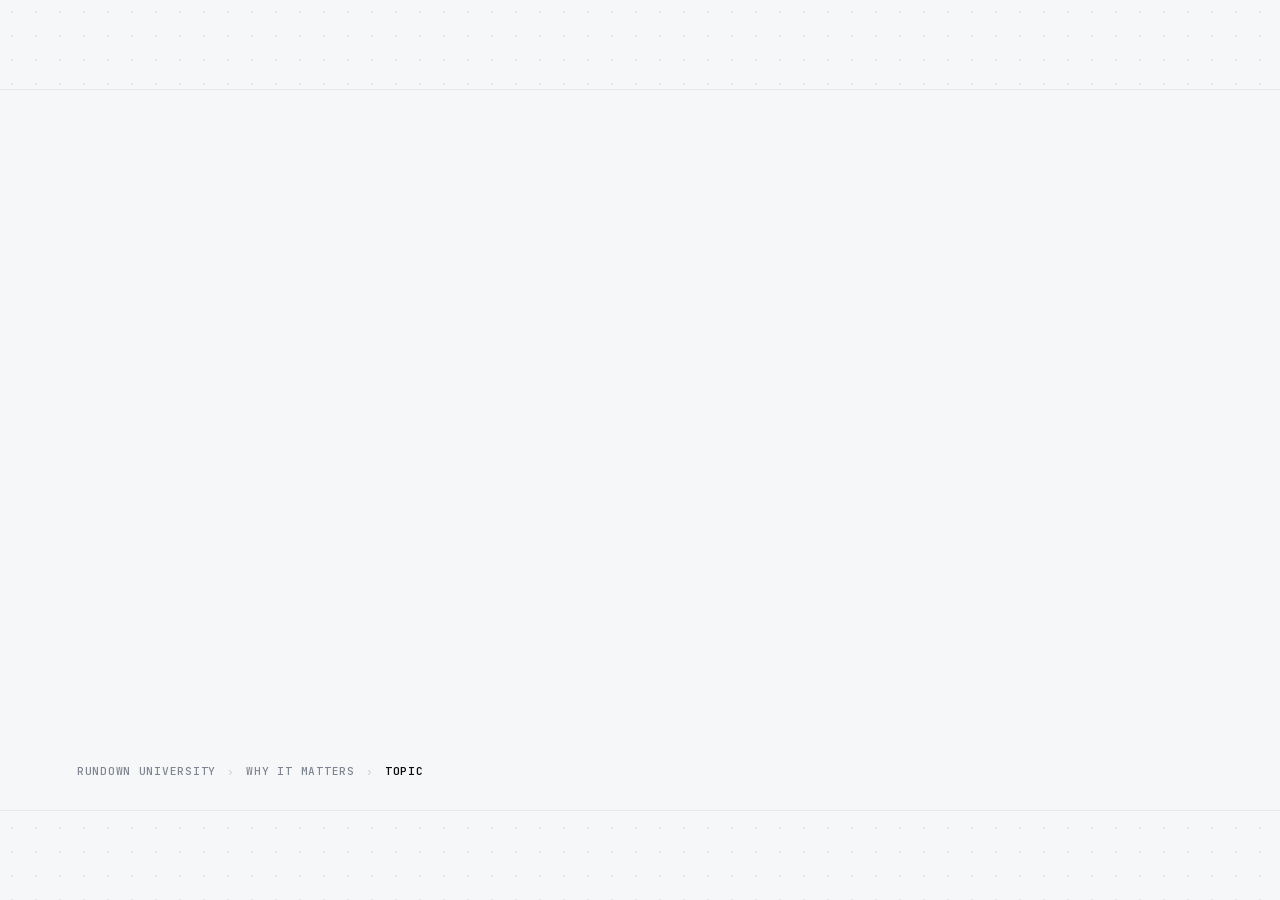
<file: .claude/skills/why-does-this-matter/assets/template.html>
<!DOCTYPE html>
<html lang="en">
<head>
<meta charset="UTF-8">
<meta name="viewport" content="width=device-width, initial-scale=1.0">
<title>Why TOPIC matters</title>
<style>
@font-face {
  font-family: 'Satoshi Variable';
  src: url([data-uri]) format('woff2-variations');
  font-weight: 300 900;
  font-style: normal;
  font-display: swap;
}

@font-face {
  font-family: 'JetBrains Mono';
  src: url([data-uri]) format('woff2');
  font-weight: 400 700;
  font-style: normal;
  font-display: swap;
}
/* ===== NAPKIN THEME (light). Do not change tokens, fonts, or stage size ===== */
:root{
  --bg:#F6F7F9; --panel:#FFFFFF; --panel-2:#EEF1F5; --line:#E1E5EA; --line-2:#CDD3DB;
  --text:#0B0C0F; --text-soft:#4A5260; --muted:#7E8590;
  --blue:#2B7BE4; --blue-soft:rgba(43,123,228,.12);
  --green:#16A34A; --green-soft:rgba(22,163,74,.12);
  --red:#DC4C4C; --red-soft:rgba(220,76,76,.12);
  --display:'Satoshi Variable','Helvetica Neue',Arial,sans-serif;
  --mono:'JetBrains Mono','SF Mono',Menlo,monospace;
}
*{box-sizing:border-box}
html,body{margin:0;height:100%;background:var(--bg);color:var(--text);font-family:var(--display);-webkit-font-smoothing:antialiased;overflow:hidden}
body{background-image:radial-gradient(rgba(11,12,15,.07) 1px,transparent 1px);background-size:24px 24px}

/* 16:9 stage, scaled to fit the window */
.stage{position:absolute;left:50%;top:50%;width:1600px;height:900px;transform:translate(-50%,-50%) scale(var(--s,1));transform-origin:center;background:var(--bg);box-shadow:0 0 0 1px var(--line)}
.slide{position:absolute;inset:0;padding:56px 96px 104px;display:none;grid-template-rows:auto 1fr;gap:28px}
.slide.on{display:grid;animation:enter .35s ease}
@keyframes enter{from{opacity:0}to{opacity:1}}

/* builds: any element with data-b="n" appears on click n. Slides open with build 1 already shown. */
[data-b]:not(.cell):not(.side){opacity:0;transform:translateY(16px);transition:opacity .45s ease,transform .45s ease}
[data-b].in:not(.cell):not(.side){opacity:1;transform:none}
.cell[data-b]>*,.side[data-b]>*{opacity:0;transform:translateY(16px);transition:opacity .45s ease,transform .45s ease}
.cell[data-b].in>*,.side[data-b].in>*{opacity:1;transform:none}
svg [data-b]{transform-box:fill-box;transform:translateY(12px)}
svg [data-b].in{transform:none}
svg .dim{transition:opacity .45s ease}

/* type */
.eyebrow{display:inline-flex;align-items:center;gap:14px;font-family:var(--mono);font-size:17px;letter-spacing:.14em;text-transform:uppercase;color:var(--muted);font-weight:500}
.eyebrow::before{content:'';width:36px;height:2px;background:var(--blue)}
h1{font-size:88px;line-height:1.04;letter-spacing:-.025em;font-weight:900;margin:22px 0 0;max-width:19ch;text-wrap:balance}
h1 em,h2 em{font-style:normal;background:var(--blue-soft);padding:0 14px;border-radius:6px;box-decoration-break:clone;-webkit-box-decoration-break:clone}
h2{font-size:56px;line-height:1.08;letter-spacing:-.02em;font-weight:800;margin:12px 0 0;text-wrap:balance}
.sub{font-size:30px;line-height:1.45;color:var(--text-soft);max-width:44ch;margin:28px 0 0}
.head{display:grid;align-content:start}
.mono{font-family:var(--mono)}

/* slide type: board (one big diagram + caption) */
.board{background:var(--panel);border:1px solid var(--line);border-radius:16px;padding:32px 40px 26px;display:grid;grid-template-rows:1fr auto;gap:16px;min-height:0}
.board svg{width:100%;height:100%;display:block}
.cap{margin:0;font-family:var(--mono);font-size:20px;color:var(--muted);line-height:1.4}

/* slide type: cells · 3 facts, or 3 to 5 steps (class="cells steps" + style="--n:4"). Rows share one grid so numbers, claims and sentences align across columns even when a claim wraps. */
.cells{--n:3;display:grid;grid-template-columns:repeat(var(--n),minmax(0,1fr));grid-template-rows:1fr auto auto auto;gap:0 1px;background:var(--line);border:1px solid var(--line);border-radius:16px;overflow:hidden}
.cell{background:var(--panel);padding:36px 40px;display:grid;grid-row:span 4;grid-template-rows:subgrid;row-gap:16px;align-items:start}
.cell svg{width:100%;height:100%;min-height:0;display:block;align-self:stretch}
.cells.steps .num::before{content:'STEP '}
.cells.compact .cell{padding:28px 28px}
.cells.compact .cell h3{font-size:30px}
.cells.compact .cell p{font-size:26px;line-height:1.4}
.num{font-family:var(--mono);font-size:18px;letter-spacing:.12em;color:var(--blue);font-weight:500}
.cell h3{margin:0;font-size:38px;font-weight:800;line-height:1.15;letter-spacing:-.015em}
.cell p{margin:0;font-size:26px;line-height:1.45;color:var(--text-soft)}

/* slide type: pair (without / with) */
.pair{display:grid;grid-template-columns:1fr 1fr;grid-template-rows:auto 1fr auto;gap:0 1px;background:var(--line);border:1px solid var(--line);border-radius:16px;overflow:hidden}
.side{background:var(--panel);padding:44px 56px 40px;display:grid;grid-row:span 3;grid-template-rows:subgrid;row-gap:22px;align-items:start}
.side .top{display:flex;align-items:center;gap:20px}
.side svg{width:100%;height:100%;min-height:0;display:block}
.mark{width:64px;height:64px;border-radius:50%;display:grid;place-items:center;font-family:var(--mono);font-weight:600;font-size:28px;flex:0 0 auto}
.mark.x{background:var(--red-soft);color:var(--red)}
.mark.ok{background:var(--green-soft);color:var(--green)}
.side b{display:block;font-family:var(--mono);font-size:18px;letter-spacing:.12em;text-transform:uppercase;color:var(--muted);font-weight:500}
.side p{margin:0;font-size:34px;line-height:1.35;font-weight:600;letter-spacing:-.01em}
.side p span{color:var(--text-soft);font-weight:400;display:block;margin-top:10px;font-size:26px}

/* slide type: remember */
.remember{display:grid;align-content:center;justify-items:start;gap:34px}
.remember .k{font-family:var(--mono);font-size:18px;letter-spacing:.14em;text-transform:uppercase;color:var(--green);font-weight:500;display:inline-flex;align-items:center;gap:14px}
.remember .k::before{content:'';width:36px;height:2px;background:var(--green)}
.remember p{margin:0;font-size:84px;font-weight:900;line-height:1.05;letter-spacing:-.025em;max-width:16ch;text-wrap:balance}

/* chrome: breadcrumb · dots · count */
.foot{position:absolute;left:96px;right:96px;bottom:40px;display:grid;grid-template-columns:1fr auto 1fr;align-items:center;font-family:var(--mono);font-size:14px;letter-spacing:.12em;text-transform:uppercase;color:var(--muted)}
.crumb{display:flex;align-items:center;gap:14px;font-weight:500}
.crumb span+span::before,.crumb span+b::before{content:'›';margin-right:14px;color:var(--line-2)}
.crumb b{color:var(--text);font-weight:600}
.dots{display:flex;gap:10px;justify-self:center}
.dots button{width:10px;height:10px;border-radius:50%;border:0;padding:0;background:var(--line-2);cursor:pointer}
.dots button.on{background:var(--blue)}
.count{font-variant-numeric:tabular-nums;justify-self:end}

/* ===== WHY DOES THIS MATTER additions. Same light theme and fonts, new slide types. ===== */
:root{
  --ink:#0B0C0F; --on-ink:#FFFFFF; --on-ink-soft:rgba(255,255,255,.64);
  --ink-panel:rgba(255,255,255,.06); --ink-line:rgba(255,255,255,.18); --blue-ink:rgba(43,123,228,.38);
}

/* source chips: where a fact about the person came from */
.srcs{display:flex;flex-wrap:wrap;gap:10px;align-items:center}
.src{font-family:var(--mono);font-size:16px;line-height:1.2;color:var(--text-soft);border:1px solid var(--line-2);border-radius:999px;padding:7px 14px;white-space:nowrap;max-width:100%;overflow:hidden;text-overflow:ellipsis}
.src i{font-style:normal;text-transform:uppercase;letter-spacing:.12em;color:var(--muted);margin-right:10px}

/* slide type: context (what I'm working from). Six facts, each with where it came from. */
.facts{display:grid;grid-template-columns:repeat(3,minmax(0,1fr));grid-auto-rows:1fr;gap:1px;background:var(--line);border:1px solid var(--line);border-radius:16px;overflow:hidden;min-height:0}
.fact{background:var(--panel);padding:26px 32px 24px;display:grid;grid-template-rows:auto 1fr auto;gap:10px;min-height:0}
.fact p{margin:0;font-size:26px;line-height:1.35;font-weight:600;letter-spacing:-.005em}
.fact.skip p{color:var(--text-soft);font-weight:400}

/* slide type: ideas (five ideas, five reasons) */
.board.list{grid-template-rows:1fr;padding:14px 48px}
.ideas{list-style:none;margin:0;padding:0;display:grid;align-content:center}
.ideas li{display:grid;grid-template-columns:56px minmax(0,.78fr) minmax(0,1.22fr);column-gap:28px;align-items:baseline;padding:15px 0;border-top:1px solid var(--line)}
.ideas li.hd{border-top:0;padding:4px 0 12px}
.ideas li.hd+li{border-top:0}
.ideas .n{font-family:var(--mono);font-size:18px;letter-spacing:.12em;color:var(--blue);font-weight:500}
.ideas b{font-size:30px;font-weight:800;letter-spacing:-.01em;line-height:1.2}
.ideas .r{font-size:26px;line-height:1.35;color:var(--text-soft)}

/* slide type: divider (one per idea). Dark, so the room sees the deck change gear. */
.slide.divider{background:var(--ink);color:var(--on-ink);grid-template-rows:1fr;grid-template-columns:340px minmax(0,1fr);column-gap:64px;align-items:center}
.divider .big{font-family:var(--display);font-weight:900;font-size:300px;line-height:.8;letter-spacing:-.05em;color:var(--blue);font-variant-numeric:tabular-nums}
.divider .why{display:grid;gap:30px;align-content:center}
.divider .eyebrow{color:var(--on-ink-soft)}
.divider h2{margin:0;font-size:60px;color:var(--on-ink);max-width:24ch}
.divider h2 em{background:var(--blue-ink)}
.because{background:var(--ink-panel);border:1px solid var(--ink-line);border-left:4px solid var(--on-ink);border-radius:14px;padding:26px 32px;display:grid;gap:14px}
.because .lbl{color:var(--on-ink-soft)}
.because p{margin:0;font-size:32px;line-height:1.35;font-weight:500;letter-spacing:-.01em;color:var(--on-ink)}
.divider .src{color:var(--on-ink);border-color:var(--ink-line);font-size:18px;padding:8px 16px}
.divider .src i{color:var(--on-ink-soft)}
.stage.dark .foot{color:var(--on-ink-soft)}
.stage.dark .crumb b{color:var(--on-ink)}
.stage.dark .crumb span+span::before,.stage.dark .crumb span+b::before{color:var(--ink-line)}
.stage.dark .dots button{background:var(--ink-line)}
.stage.dark .dots button.on{background:var(--blue)}

/* slide type: explain (picture on top, three columns of copy under it) */
.board.explain{grid-template-rows:minmax(0,1fr) auto;gap:18px;padding:28px 40px 28px}
.cols{display:grid;grid-template-columns:repeat(3,minmax(0,1fr));column-gap:44px;border-top:1px solid var(--line);padding-top:20px}
.cols>div{display:grid;gap:8px;align-content:start}
.cols p{margin:0;font-size:26px;line-height:1.38;color:var(--text)}
.cols .by{display:block;font-family:var(--mono);font-size:16px;color:var(--muted);margin-top:8px}
.cols .pay .lbl{color:var(--green)}

/* ranked rows: the plan slide */
.rank{list-style:none;margin:0;padding:0;display:grid;align-content:center}
.rank li{display:grid;grid-template-columns:56px 1fr auto;align-items:baseline;column-gap:18px;padding:17px 0;border-top:1px solid var(--line)}
.rank li:first-child{border-top:0}
.rank .n{font-family:var(--mono);font-size:18px;letter-spacing:.12em;color:var(--blue);font-weight:500}
.rank b{font-size:30px;font-weight:800;letter-spacing:-.01em;line-height:1.2}
.rank b span{display:block;font-size:26px;font-weight:400;color:var(--text-soft);letter-spacing:0;margin-top:4px}
.rank .t{font-family:var(--mono);font-size:17px;letter-spacing:.12em;text-transform:uppercase;color:var(--muted);white-space:nowrap}
.board.plan{grid-template-rows:1fr auto;padding:20px 48px 26px}

/* slide type: try (the exact words to paste, plus what you need) */
.try{display:grid;grid-template-columns:1.55fr 1fr;gap:1px;background:var(--line);border:1px solid var(--line);border-radius:16px;overflow:hidden;min-height:0}
.prompt{background:var(--panel);padding:34px 40px;display:grid;grid-template-rows:auto 1fr;gap:20px;min-height:0;position:relative}
.lbl{font-family:var(--mono);font-size:17px;letter-spacing:.14em;text-transform:uppercase;color:var(--muted);font-weight:500}
.prompt pre{margin:0;font-family:var(--mono);font-size:26px;line-height:1.5;color:var(--text);white-space:pre-wrap;overflow-wrap:anywhere;background:var(--panel-2);border:1px solid var(--line-2);border-left:4px solid var(--blue);border-radius:12px;padding:26px 30px;overflow:hidden;align-self:start}
.prompt pre i{font-style:normal;color:var(--blue)}
.copy{position:absolute;top:26px;right:40px;font-family:var(--mono);font-size:15px;letter-spacing:.12em;text-transform:uppercase;border:1px solid var(--line-2);background:var(--panel);color:var(--text-soft);border-radius:999px;padding:8px 16px;cursor:pointer}
.copy.done{color:var(--green);border-color:var(--green)}
.need{background:var(--panel);padding:34px 40px;display:grid;align-content:start;gap:24px}
.need div{display:grid;gap:8px}
.need p{margin:0;font-size:26px;line-height:1.3;font-weight:600;letter-spacing:-.01em}
.need .pay p{color:var(--green)}

/* a 20-slide deck needs a tighter footer than a 6-slide napkin. A wide dot marks where the explainer and each pitch start. */
.crumb{white-space:nowrap}
.dots{gap:6px}
.dots button{width:8px;height:8px}
.dots button.sec{width:22px;border-radius:4px;margin-left:8px}


/* ===== v3: the explainer and the pitches ===== */

/* slide type: limits (cells for what it can't do yet). Gray numbers: this is honesty, not a feature. */
.cells.limits .num{color:var(--muted)}
.cells.limits .num::before{content:'LIMIT '}
.cell p .by{display:block;font-family:var(--mono);font-size:16px;line-height:1.4;color:var(--muted);margin-top:8px}

/* slide type: stats (two or three numbers worth remembering, each with who measured it) */
.stats{--n:3;display:grid;grid-template-columns:repeat(var(--n),minmax(0,1fr));gap:1px;background:var(--line);border:1px solid var(--line);border-radius:16px;overflow:hidden;min-height:0}
.stat{background:var(--panel);padding:40px 44px 34px;display:grid;align-content:center;row-gap:16px;min-height:0}
.stat b{font-family:var(--display);font-size:min(144px,calc(330px / var(--n)));line-height:1;font-weight:900;letter-spacing:-.04em;font-variant-numeric:tabular-nums;color:var(--text);margin:8px 0 4px;white-space:nowrap}
.stat.new b{color:var(--blue)}
.stat.pay b{color:var(--green)}
.stat p{margin:0;font-size:28px;line-height:1.35;color:var(--text-soft)}
.stat .by{font-family:var(--mono);font-size:16px;color:var(--muted)}

/* slide type: handoff (the prompt that carries one idea to any agent) */
.handoff{display:grid;grid-template-rows:minmax(0,1fr) auto;gap:1px;background:var(--line);border:1px solid var(--line);border-radius:16px;overflow:hidden;min-height:0}
.handoff .prompt{padding:20px 40px 22px;gap:12px}
.handoff .copy{top:14px}
.ask{font-family:var(--mono);font-size:26px;line-height:1.4;color:var(--text);background:var(--panel-2);border:1px solid var(--line-2);border-left:4px solid var(--blue);border-radius:12px;padding:20px 28px;overflow:hidden;min-height:0}
.ask p{margin:0 0 10px}
.ask p:last-child{margin:0}
.ask i{font-style:normal;color:var(--blue)}
.ask b{font-weight:600;color:var(--blue)}
.strip{background:var(--panel);display:grid;grid-template-columns:repeat(3,minmax(0,1fr));column-gap:44px;padding:18px 40px 22px}
.strip>div{display:grid;gap:6px;align-content:start}
.strip p{margin:0;font-size:26px;line-height:1.3;font-weight:600;letter-spacing:-.01em}
.strip .pay .lbl,.strip .pay p{color:var(--green)}

/* slide type: pick (three pitches side by side; each card jumps to its handoff) */
.picks{display:grid;grid-template-columns:repeat(3,minmax(0,1fr));grid-template-rows:auto auto 1fr auto auto;gap:0 1px;background:var(--line);border:1px solid var(--line);border-radius:16px;overflow:hidden;min-height:0}
.pick{background:var(--panel);padding:34px 40px 30px;display:grid;grid-row:span 5;grid-template-rows:subgrid;row-gap:18px;align-items:start;color:inherit;text-decoration:none;min-height:0}
.pick:hover{background:var(--panel-2)}
.pick .n{font-family:var(--display);font-size:96px;line-height:.9;font-weight:900;letter-spacing:-.04em;color:var(--blue)}
.pick>b{font-size:38px;line-height:1.12;font-weight:800;letter-spacing:-.015em}
.pick p{margin:0;font-size:26px;line-height:1.38;color:var(--text-soft)}
.pick p .lbl{display:block;margin-bottom:6px}
.pick .get{border-top:1px solid var(--line);padding-top:16px;display:grid;gap:6px}
.pick .get .lbl{color:var(--green)}
.pick .get p{font-weight:600;color:var(--text)}
.pick .go{font-family:var(--mono);font-size:16px;letter-spacing:.12em;text-transform:uppercase;color:var(--blue)}

/* ===== MOTION. Fragments never add <style>: they put these classes on SVG or HTML elements.
   Every keyframe says only where the element comes FROM. It always ends on its own attributes,
   so the resting frame, the printed page, and check.py's PNG are the same finished picture.
   Timing per element: style="--d:.4s" (delay), "--t:3s" (loop length), "--fx:-300;--fy:0" (a-travel start offset, SVG units).
   Motion inside a build waits for that build. Put motion classes on children of a [data-b] group, never on the group itself. ===== */
svg .a-pop,svg .a-rise,svg .a-grow,svg .a-grow-y,svg .a-pulse,svg .a-travel{transform-box:fill-box;transform-origin:center}
svg .a-grow{transform-origin:left center}
svg .a-grow-y{transform-origin:center bottom}
.a-grow:not(svg *){transform-origin:left center}
.slide.on .a-fade{animation:a-fade .6s ease var(--d,0s) both}
.slide.on .a-rise{animation:a-rise .6s cubic-bezier(.2,.8,.2,1) var(--d,0s) both}
.slide.on .a-pop{animation:a-pop .55s cubic-bezier(.2,.9,.3,1.3) var(--d,0s) both}
.slide.on .a-grow{animation:a-grow .9s cubic-bezier(.3,.7,.2,1) var(--d,0s) both}
.slide.on .a-grow-y{animation:a-grow-y .9s cubic-bezier(.3,.7,.2,1) var(--d,0s) both}
.slide.on .a-dim{animation:a-dim .8s ease var(--d,0s) both}
.a-draw{stroke-dasharray:1}
.slide.on .a-draw{animation:a-draw 1s ease-in-out var(--d,0s) both}
.slide.on .a-flow{animation:a-flow 1.1s linear var(--d,0s) infinite}
.slide.on .a-travel{animation:a-travel var(--t,2.6s) cubic-bezier(.45,0,.35,1) var(--d,0s) infinite both}
.slide.on .a-pulse{animation:a-pulse 1.4s ease-in-out var(--d,0s) 3}
[data-b]:not(.in) :is(.a-fade,.a-rise,.a-pop,.a-grow,.a-grow-y,.a-dim,.a-draw,.a-flow,.a-travel,.a-pulse){animation:none}
@keyframes a-fade{from{opacity:0}}
@keyframes a-rise{from{opacity:0;transform:translateY(24px)}}
@keyframes a-pop{from{opacity:0;transform:scale(.6)}}
@keyframes a-grow{from{transform:scaleX(0)}}
@keyframes a-grow-y{from{transform:scaleY(0)}}
@keyframes a-dim{from{opacity:1}}
@keyframes a-draw{from{stroke-dashoffset:1}}
@keyframes a-flow{from{stroke-dashoffset:24}}
@keyframes a-travel{0%{opacity:0;transform:translate(calc(var(--fx,-240) * 1px),calc(var(--fy,0) * 1px))}15%{opacity:1}75%{opacity:1;transform:none}100%{opacity:1;transform:none}}
@keyframes a-pulse{50%{transform:scale(1.07)}}
@media (prefers-reduced-motion:reduce){.slide.on :is(.a-fade,.a-rise,.a-pop,.a-grow,.a-grow-y,.a-dim,.a-draw,.a-flow,.a-travel,.a-pulse){animation:none!important}}

@media print{
  @page{size:1600px 900px;margin:0}
  *{-webkit-print-color-adjust:exact;print-color-adjust:exact}
  html,body{overflow:visible;height:auto;background:var(--bg)}
  .stage{position:relative;left:0;top:0;transform:none;height:auto;box-shadow:none}
  .slide{position:relative;display:grid!important;height:900px;break-after:page;animation:none}
  [data-b],.cell[data-b]>*,.side[data-b]>*{opacity:1!important;transform:none!important}
  .foot,.copy{display:none}
  *{animation:none!important}
}
</style>
</head>
<body>
<div class="stage" id="stage">

  <!-- SLIDES -->
  <!-- scripts/stitch.py replaces the SLIDES marker with the title, the explainer, the context slide, the three pitches, and the close. -->

  <!-- CHROME: breadcrumb is the concept trail; last node is the topic -->
  <div class="foot">
    <nav class="crumb"><span>Rundown University</span><span>Why it matters</span><b>TOPIC</b></nav>
    <div class="dots" id="dots"></div>
    <span class="count" id="count"></span>
  </div>
</div>

<script>
(() => {
  const stage = document.getElementById('stage');
  const slides = [...stage.querySelectorAll('.slide')];
  const dots = document.getElementById('dots');
  const count = document.getElementById('count');
  let i = 0, step = 0;

  const fit = () => stage.style.setProperty('--s', Math.min(innerWidth / 1600, innerHeight / 900));
  addEventListener('resize', fit); fit();

  const buildsIn = s => Math.max(0, ...[...s.querySelectorAll('[data-b]')].map(e => +e.dataset.b));
  const first = s => Math.min(1, buildsIn(s));   // slides never open empty

  slides.forEach((_, k) => {
    const b = document.createElement('button');
    b.setAttribute('aria-label', 'Slide ' + (k + 1));
    const f = slides[k].dataset.frag || '', pf = k ? slides[k - 1].dataset.frag || '' : '';
    if (slides[k].classList.contains('divider') || (f === 'explain' && pf !== 'explain')) b.classList.add('sec');
    b.onclick = e => { e.stopPropagation(); go(k, true); };
    dots.appendChild(b);
  });

  // numbers with class a-count run up from zero when they appear, then land on the text as written
  const still = window.WDTM_STILL || (window.matchMedia && matchMedia('(prefers-reduced-motion: reduce)').matches);
  let counted = new Set(), shown = -1;
  const countUp = el => {
    const orig = el.dataset.final || (el.dataset.final = el.textContent);
    const m = orig.match(/\d[\d,]*(\.\d+)?/);
    if (!m) return;
    const raw = m[0].replace(/,/g, ''), target = parseFloat(raw), dec = (raw.split('.')[1] || '').length, comma = m[0].includes(',');
    const fmt = v => { const n = comma ? v.toLocaleString('en-US', { minimumFractionDigits: dec, maximumFractionDigits: dec }) : v.toFixed(dec); return orig.slice(0, m.index) + n + orig.slice(m.index + m[0].length); };
    const d = getComputedStyle(el).getPropertyValue('--d').trim(), delay = d.endsWith('ms') ? parseFloat(d) : (parseFloat(d) || 0) * 1000;
    const t0 = performance.now(), dur = 1200;
    el.textContent = fmt(0);
    const tick = now => { const p = Math.min(1, Math.max(0, (now - t0 - delay) / dur)); el.textContent = p >= 1 ? orig : fmt(target * (1 - Math.pow(1 - p, 3))); if (p < 1) requestAnimationFrame(tick); };
    requestAnimationFrame(tick);
  };
  const runCounts = () => {
    if (shown !== i) { counted.forEach(el => { if (el.dataset.final) el.textContent = el.dataset.final; }); counted = new Set(); shown = i; }
    if (still) return;
    slides[i].querySelectorAll('.a-count').forEach(el => {
      if (counted.has(el) || el.closest('[data-b]:not(.in)')) return;
      counted.add(el); countUp(el);
    });
  };

  const render = () => {
    slides.forEach((s, k) => {
      s.classList.toggle('on', k === i);
      s.querySelectorAll('[data-b]').forEach(e =>
        e.classList.toggle('in', k < i || (k === i && +e.dataset.b <= step)));
    });
    stage.classList.toggle('dark', slides[i].classList.contains('divider'));
    [...dots.children].forEach((d, k) => d.classList.toggle('on', k === i));
    count.textContent = (i + 1) + ' / ' + slides.length;
    history.replaceState(null, '', '#' + (i + 1));
    runCounts();
  };
  const go = (k, full) => { i = Math.max(0, Math.min(slides.length - 1, k)); step = full ? buildsIn(slides[i]) : first(slides[i]); render(); };
  const next = () => { if (step < buildsIn(slides[i])) step++; else if (i < slides.length - 1) { i++; step = first(slides[i]); } render(); };
  const prev = () => { if (step > first(slides[i])) step--; else if (i > 0) { i--; step = buildsIn(slides[i]); } render(); };

  addEventListener('keydown', e => {
    if (['ArrowRight', ' ', 'PageDown', 'l', 'j'].includes(e.key)) { e.preventDefault(); next(); }
    else if (['ArrowLeft', 'PageUp', 'h', 'k', 'Backspace'].includes(e.key)) { e.preventDefault(); prev(); }
    else if (e.key === 'Home') go(0);
    else if (e.key === 'End') go(slides.length - 1, true);
    else if (e.key === 'f') document.fullscreenElement ? document.exitFullscreen() : document.documentElement.requestFullscreen();
  });
  stage.addEventListener('click', e => {
    if (e.target.closest('.copy') || e.target.closest('pre') || e.target.closest('.ask') || e.target.closest('a')) return;   // let people copy the prompt
    e.clientX < innerWidth * 0.25 ? prev() : next();
  });
  stage.querySelectorAll('.copy').forEach(b => b.addEventListener('click', e => {
    e.stopPropagation();
    const text = b.parentElement.querySelector('pre, .ask').innerText.trim();
    const ok = () => { b.textContent = 'Copied'; b.classList.add('done'); setTimeout(() => { b.textContent = 'Copy'; b.classList.remove('done'); }, 1600); };
    const old = () => { const t = document.createElement('textarea'); t.value = text; document.body.appendChild(t); t.select(); document.execCommand('copy'); t.remove(); ok(); };
    navigator.clipboard && navigator.clipboard.writeText ? navigator.clipboard.writeText(text).then(ok, old) : old();
  }));

  addEventListener('hashchange', () => { const n = parseInt(location.hash.slice(1), 10); if (n >= 1 && n <= slides.length && n !== i + 1) go(n - 1, true); });

  const h = parseInt(location.hash.slice(1), 10);
  if (h >= 1 && h <= slides.length) go(h - 1, true); else render();
})();
</script>
</body>
</html>
</file>
